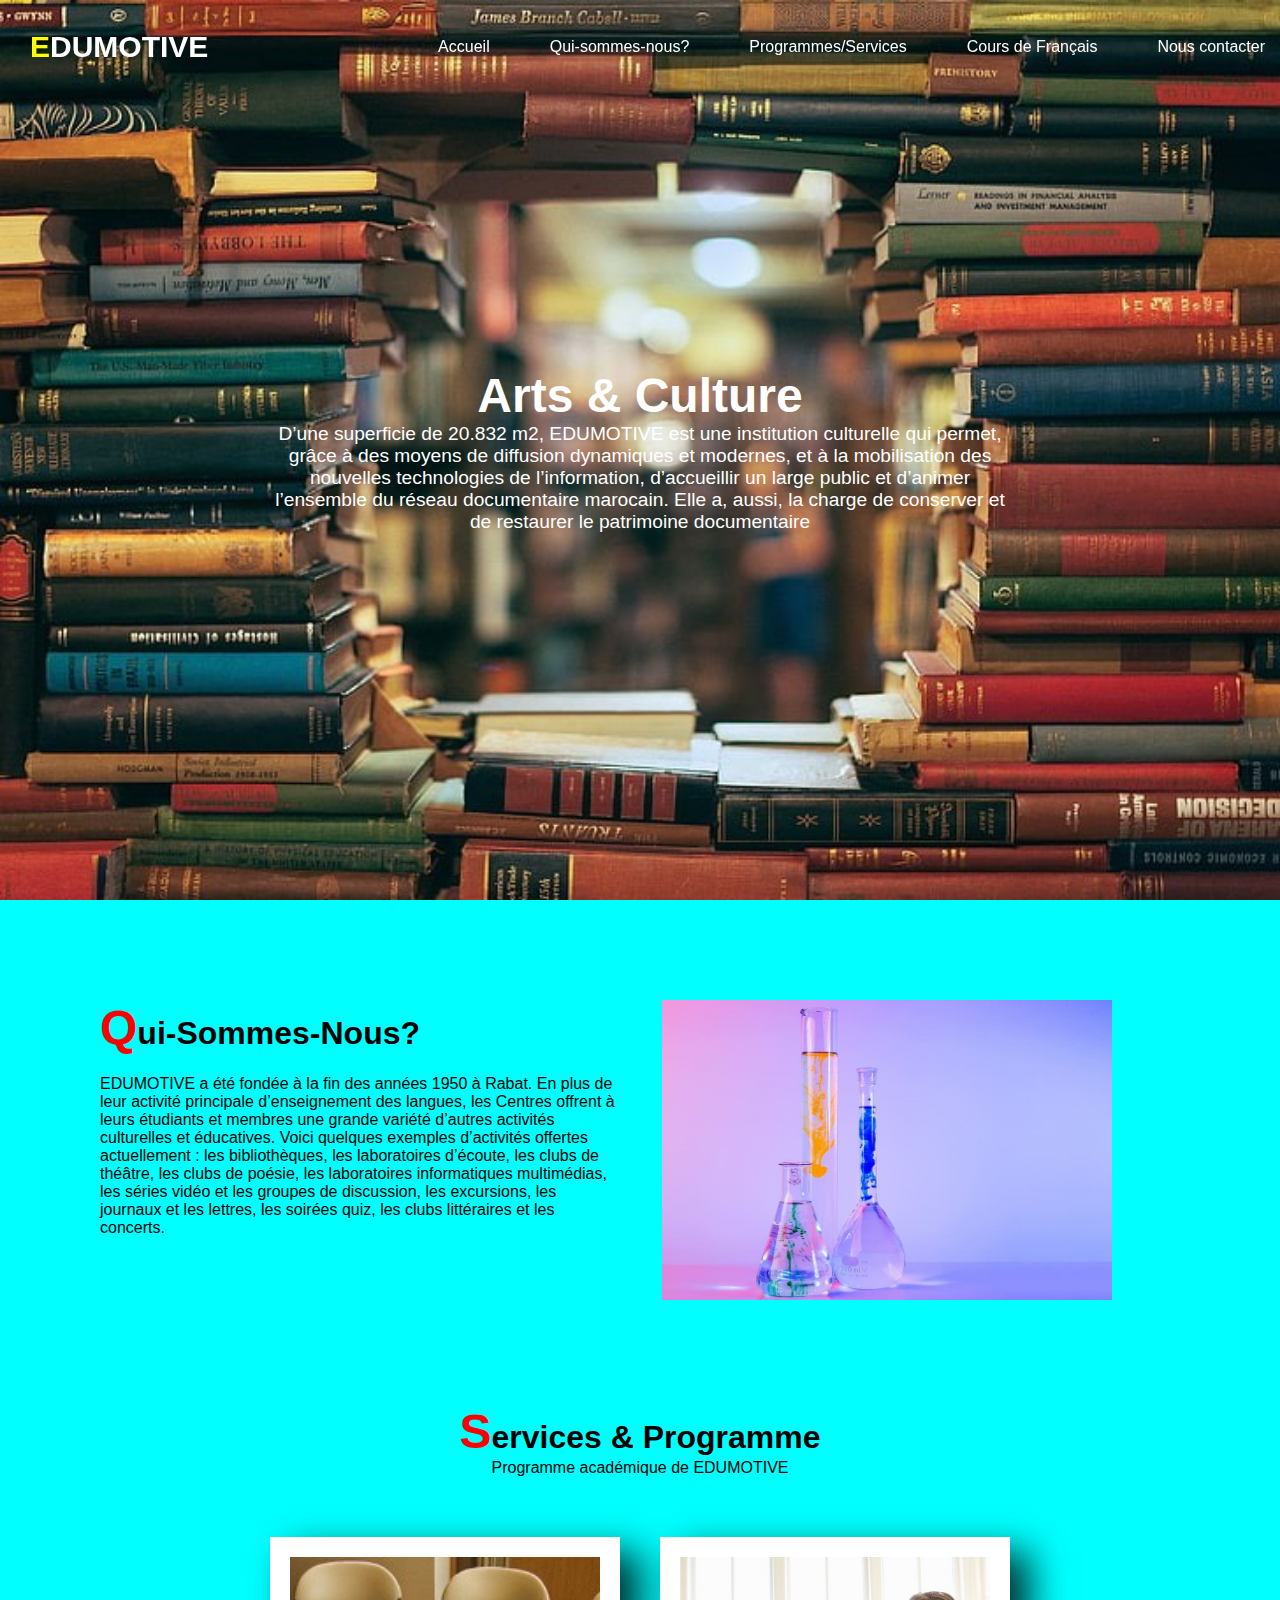
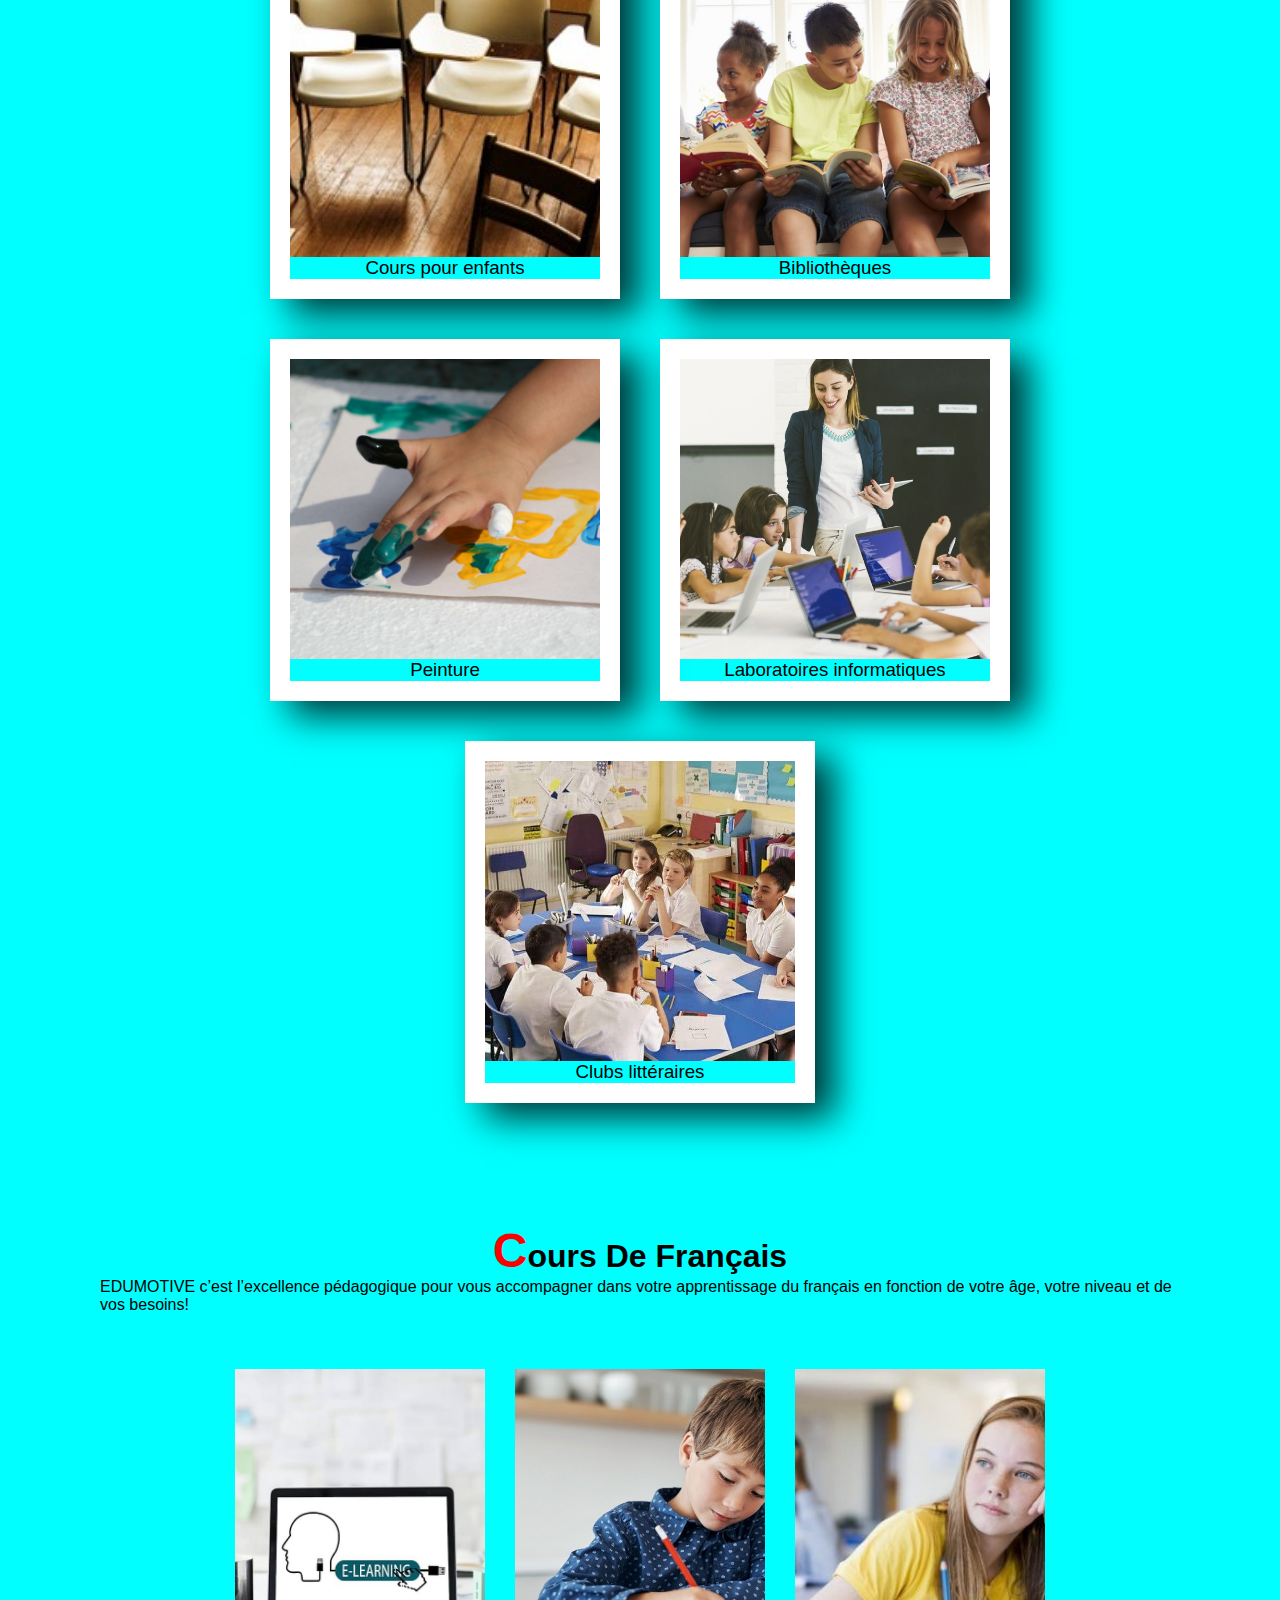
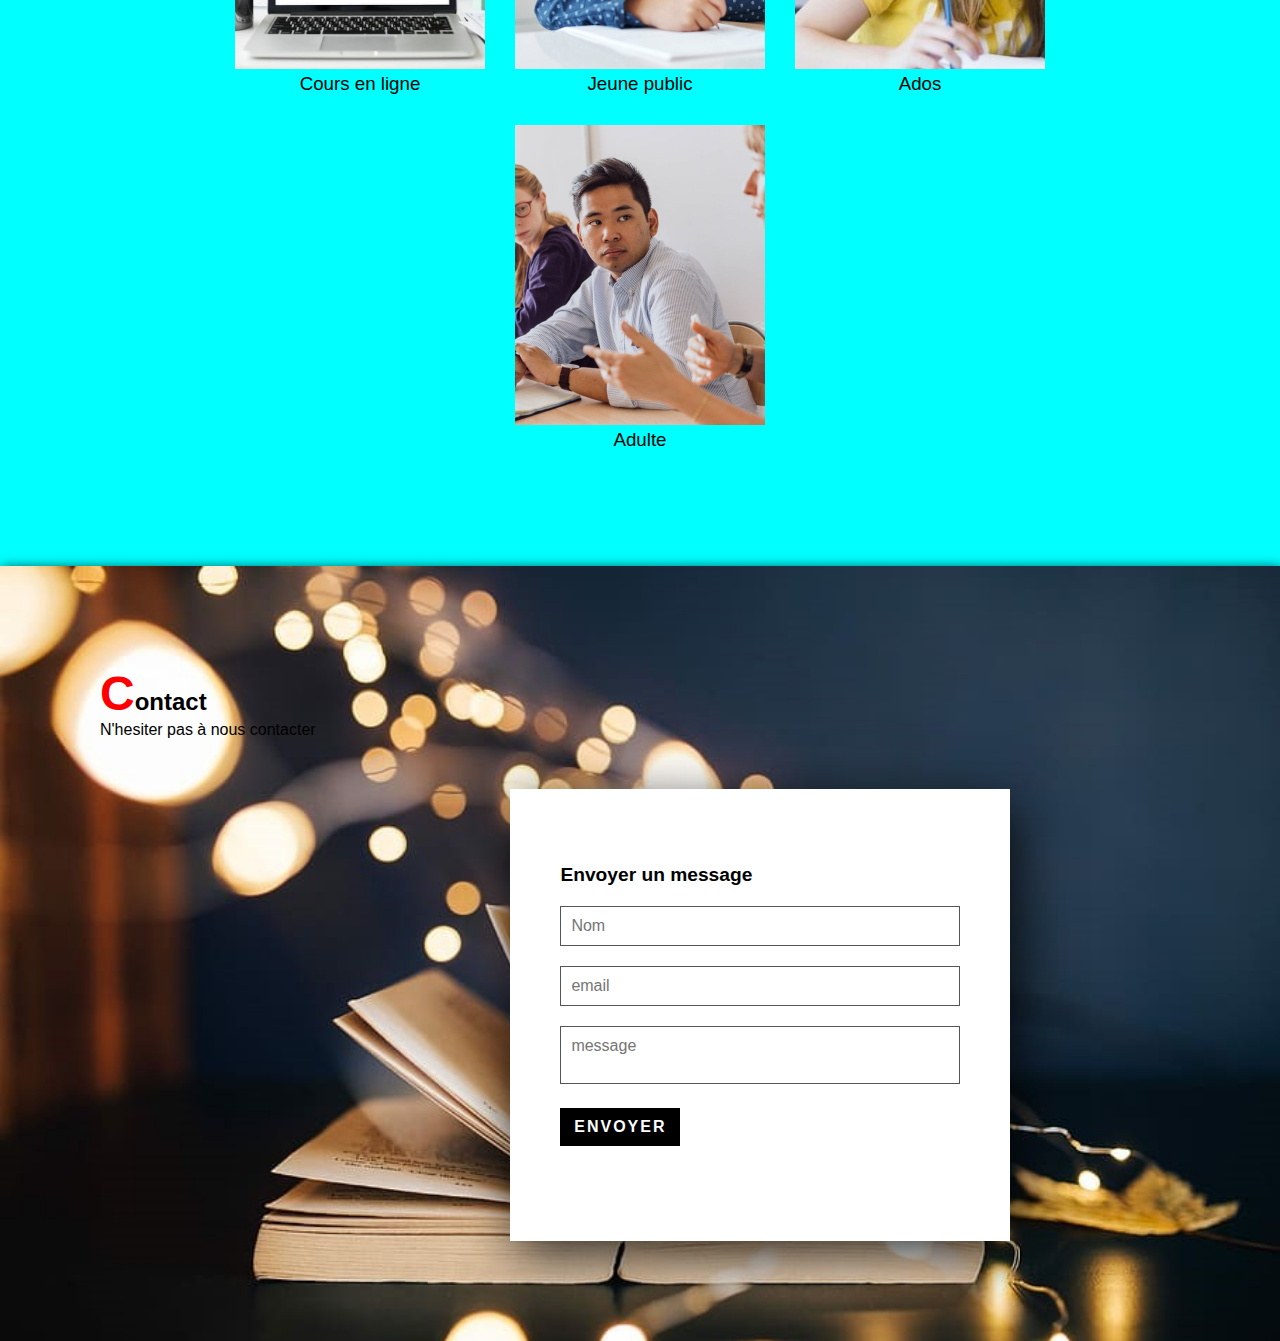
<file: index.html>
<!DOCTYPE html>
<html>
<head>
<meta charset="utf-8"/>
<title>mywebsite</title>
<link rel="stylesheet" href="sitecs.css">
</head>
<body>
<header>
<h2><a href="#" class="logo"><span>E</span>dumotive</a></h2>
<div class="menutoggle" onclick="toggleMenu();" >

</div>
<ul class="navig">
<li><a href="#main" onclick="toggleMenu();">Accueil</a></li>
<li><a href="#love" onclick="toggleMenu();">Qui-sommes-nous?</a></li>
<li><a href="#progra" onclick="toggleMenu();">Programmes/Services</a></li>
<li><a href="#cours" onclick="toggleMenu();">Cours de Français</a></li>
<li><a href="#contact" onclick="toggleMenu();">Nous contacter</a></li>
</ul>
</header>
<section class="main" id="main">
<div class="conten">
<h2>Arts & culture</h2>
<p>D’une superficie de 20.832 m2, EDUMOTIVE est une institution culturelle qui permet, grâce à des moyens de diffusion dynamiques et modernes, et à la mobilisation des nouvelles technologies de l’information, d’accueillir un large public et d’animer l’ensemble du réseau documentaire marocain. Elle a, aussi, la charge de conserver et de restaurer le patrimoine documentaire</p>
</div>
</section>
<section class="love" id="love">
<div class="you">
<div class="coww">
<h2 class="titre"><span>Q</span>ui-sommes-nous?</h2>
<p>EDUMOTIVE a été fondée à la fin des années 1950 à Rabat. En plus de leur activité principale d’enseignement des langues, les Centres offrent à leurs étudiants et membres une grande variété d’autres activités culturelles et éducatives. Voici quelques exemples d’activités offertes actuellement : les bibliothèques, les laboratoires d’écoute, les clubs de théâtre, les clubs de poésie, les laboratoires informatiques multimédias, les séries vidéo et les groupes de discussion, les excursions, les journaux et les lettres, les soirées quiz, les clubs littéraires et les concerts. </p>
</div>
<div class="coww">
<div class="imag">
<img src="pictt.jpg" alt="oups">
</div>
</div>
</div>
</section>
<section class="progra" id="progra">
<div class="prog">
<h2 class="titre"><span>S</span>ervices & Programme</h2>
<p>Programme académique de EDUMOTIVE</p>
</div>
<div class="contenu">
<div class="box">
<div class="imbox">
<img src="pic1.jpg" alt="oups">
</div>
<div class="txt">
<h3>Cours pour enfants</h3>
</div>
</div>
<div class="box">
<div class="imbox">
<img src="pic2.jpg" alt="oups">
</div>
<div class="txt">
<h3>Bibliothèques</h3>
</div>
</div>
<div class="box">
<div class="imbox">
<img src="pic3.jpg" alt="oups">
</div>
<div class="txt">
<h3>Peinture</h3>
</div>
</div>
<div class="box">
<div class="imbox">
<img src="pic4.jpg" alt="oups">
</div>
<div class="txt">
<h3>Laboratoires informatiques</h3>
</div>
</div>
<div class="box">
<div class="imbox">
<img src="pic5.jpg" alt="oups">
</div>
<div class="txt">
<h3>Clubs littéraires</h3>
</div>
</div>
</div>
</section>
<section class="cours" id="cours">
<div class="prog">
<h2 class="titre"><span>C</span>ours de Français</h2>
<p>EDUMOTIVE c’est l’excellence pédagogique pour vous accompagner dans votre apprentissage du français en fonction de votre âge, votre niveau et de vos besoins!</p>
</div>
<div class="contenu">
<div class="box">
<div class="imbox">
<img src="first.jpg" alt="oups">
</div>
<div class="txt">
<h3>Cours en ligne</h3>
</div>
</div>
<div class="box">
<div class="imbox">
<img src="second.jpg" alt="oups">
</div>
<div class="txt">
<h3>Jeune public</h3>
</div>
</div>
<div class="box">
<div class="imbox">
<img src="ado.jpg" alt="oups">
</div>
<div class="txt">
<h3>Ados</h3>
</div>
</div>
<div class="box">
<div class="imbox">
<img src="adulte.jpg" alt="oups">
</div>
<div class="txt">
<h3>Adulte</h3>
</div>
</div>
</div>
</section>
<section class="contact" id="contact">
<div class="noir">
<h2 class="tit"><span>C</span>ontact</h2>
<p>N'hesiter pas à nous contacter</p>
</div>
<div class="contactform">
<h3>Envoyer un message</h3>
<div class="inputboite">
<input type="text" placeholder="Nom">
</div>
<div class="inputboite">
<input type="text" placeholder="email">
</div>
<div class="inputboite">
<textarea placeholder="message"></textarea>
</div>
<div class="inputboite">
<input type="submit" value="envoyer">
</div>
</div>
</section>
<script src="javasite.js"></script>
</body>
</html>
</file>
<file: sitecs.css>
*{
	margin:0;
	padding:0;
	box-sizing: border-box;
	font-family:'poppins',sans-serif;
	scroll-behavior: smooth;
}
p{font-weight:300;
}
body{
	background-color:aqua;
	height: 100vh;
	font-family:system-ui;
}
a{
	text-decoration:none;
	color:white;
}
header{
	position:fixed;
	width:100%;
	z-index:100;
	display:flex;
	justify-content:space-between;
	align-items:center;
	margin:30px;
	transition:0.5s;
}
header .logo{
	font-size:30px;
	text-transform:uppercase;
}
header .logo span{
	color:yellow;
}
header ul{
	position:relative;
	display: flex;
	justify-content: center;
	align-items: center;
	list-style: none;
} 	
header ul li{
	margin-right: 30px;
}
header ul li a{
	padding:6px 15px;
	border-radius: 20px;
}
header ul li a:hover, .active{
	background:white;
	color:#200016;
}
.main{
	position:relative;
	width:100%;
	min-height:100vh;
	display:flex;
	justify-content:center;
	align-items:center;
	background-image:url(ziati.jpg);
	background-size:cover;
}
.main .conten{
	max-width:70%;
	text-align:center;
}
.main .conten h2{
	color:white;
	font-size:3em;
	text-transform:capitalize;
}
.conten p:nth-child(2){
	color:white;
	font-size:1.2em;
}
section{
	padding:100px;
}
.you{
	position:relative;
	width:100%;
	display:flex;
	justify-content:space-between;
}
.you .coww{
	position:relative;
	width:48%;
	justify-content:center;
	align-items:center;
}
.you .coww h2{
	margin-bottom: 20px;
}
.titre{
	color: black;
	font-size:2em;
	font-weight:300px;
	text-transform:capitalize;
}
.titre span{
	color:red;
	font-size:1.5em;
	font-weight:700px;
}
.you .coww img{
	height:300px;
	width:450px;
	position:relative;
}
.prog{
	display:flex;
	width:100%;
	justify-content:center;
	align-items:center;
	flex-direction:column;
}
.progra{
	margin-top:-100px;
}
.progra .contenu{
	display:flex;
	justify-content:center;
	flex-wrap: wrap;
	margin-top:40px;
}
.progra .contenu .box{
	width:350px;
	margin:20px;
	border:20px solid white;
	box-shadow:20px 15px 35px rgba(0,0,0,0.8);
}
.progra .contenu .box .imbox{
	position:relative;
	width:100%;
	height:300px;
}
.progra .contenu .box .imbox img{
	position:relative;
	top:0;
	left:0;
	width:100%;
	height:300px;
	object-fit:cover;
}
.progra .contenu .box .txt{
	text-align:center;
	font-weight:300px;
	color:black;	
}
.progra .contenu .box .txt h3{
	font-weight:400;
}
.cours{
	margin-top:-100px;
}
.cours .contenu{
	display:flex;
	flex-wrap:wrap;
	justify-content:center;
	margin-top:40px;
}
.cours .contenu .box{
	width:250px;
	margin:15px;
}
.cours .contenu .box img{
	position:relative;
	width:100%;
	height:300px;
	top:0;
	left:0;
	object-fit:cover;
}
.cours .contenu .box h3{
	color:black;
	font-weight:400;
	text-align:center;
}
.contact{
	background-image:url(pho.jpg);
	background-size:cover;
	box-shadow:2px 2px 12px rgba(0,0,0,0.8);
	width:100%;
	background-position:unset;
}
.contactform{
	padding:75px 50px;
	background:white;
	box-shadow:5px 15px 50px rgba(0,0,0,0.8);
	max-width:500px;
	margin-top:50px;
	justify-content:center;
	align-items:center;
	margin-left:38%;
}
.contactform .inputboite{
	position:relative;
	width:100%;
	margin-bottom:20px;
}
.contactform h3{
	color:black;
	font-size:1.2em;
	margin-bottom:20px;
}
.contactform .inputboite input,
.contactform .inputboite textarea{
	width:100%;
	border:1px solid #555;
	padding:10px;
	color:black;
	outline:none;
	font-size:16px;
	font-weight:300;
	resize:none;
}
.contactform .inputboite input[type="submit"]{
	font-size:1em;
	font-weight:700;
	color:white;
	background:black;
	display:inline-block;
	cursor:pointer;
	text-transform:uppercase;
	text-decoration:none;
	letter-spacing:2px;
	outline:none;
	border:none;
	transition:0.5s;
	max-width:120px;
	align-items:center;
	justify-content:center;
}
.contact .tit span{
	color:red;
	font-size:2em;
}
header.sticky{
	background: red;
	padding: 10px 10px;
	box-shadow:0px 5px 20px rgba(0,0,0,0.05);
}
</file>
